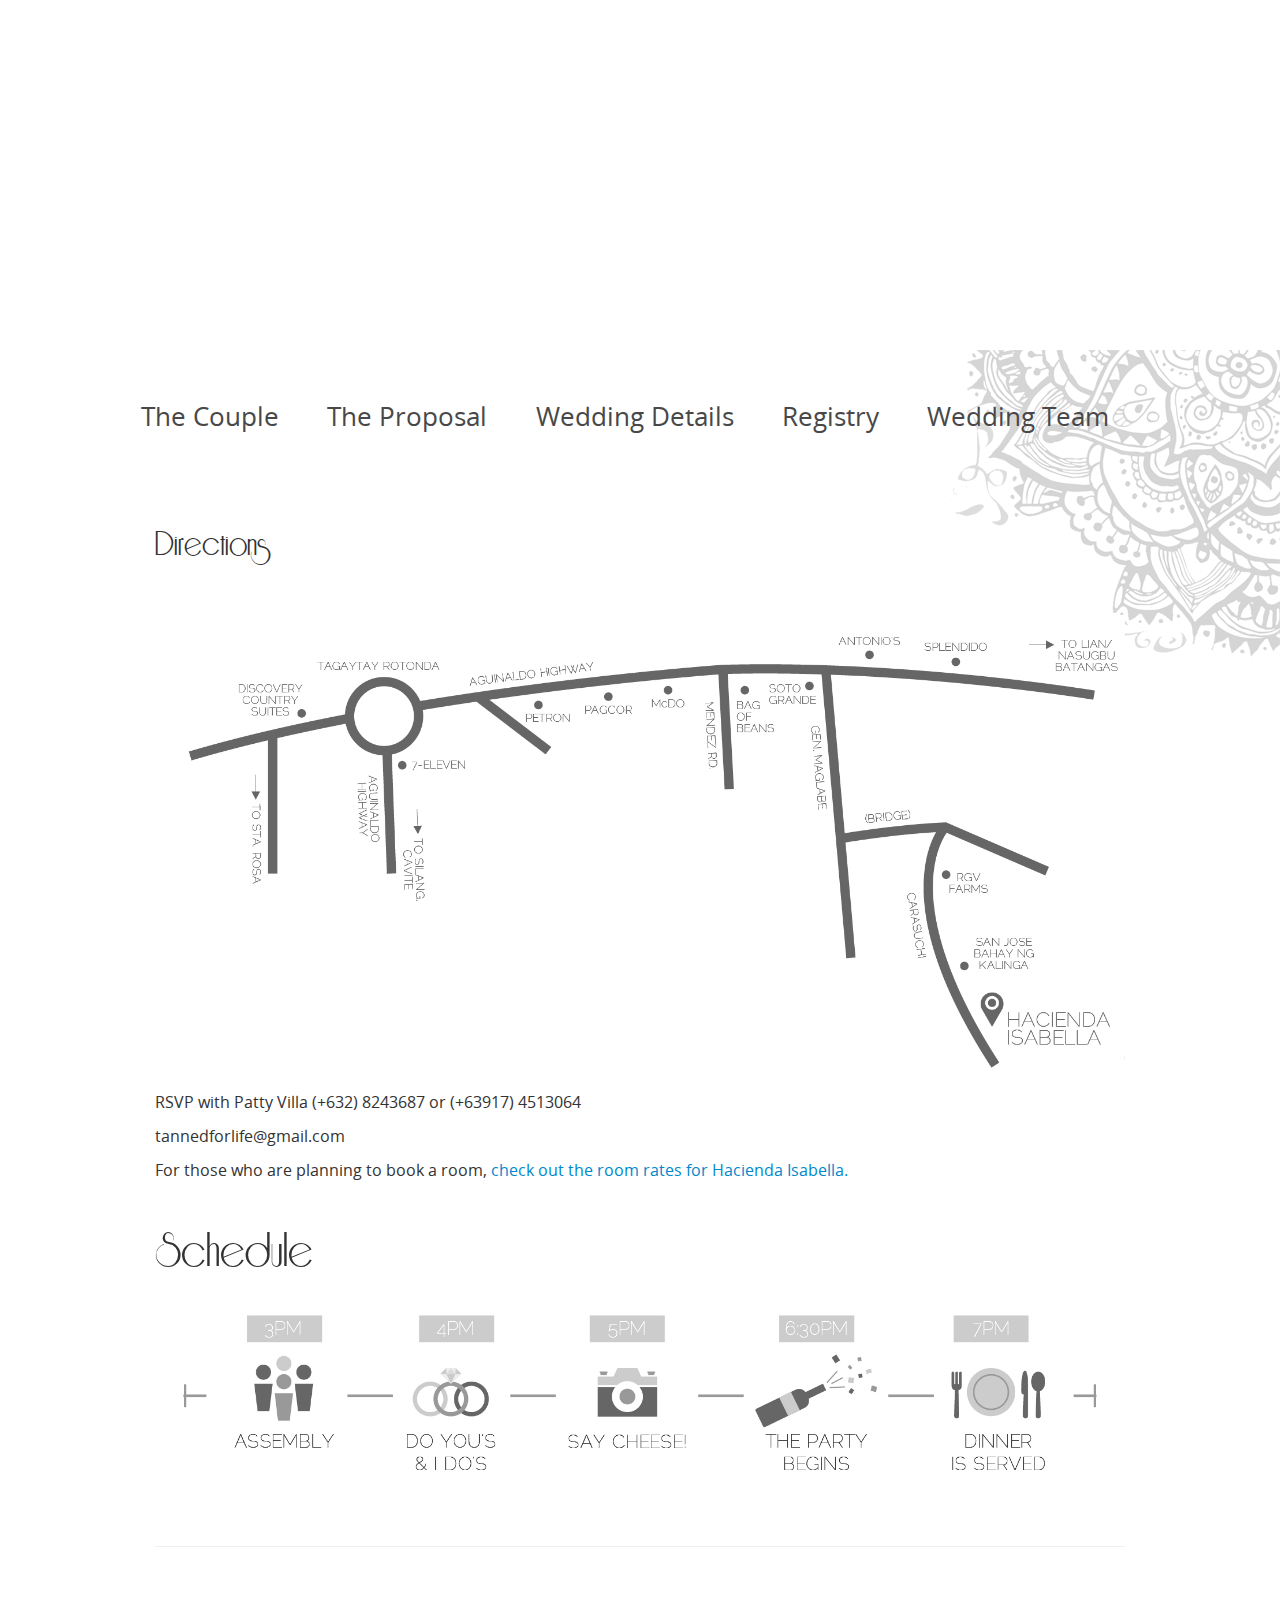
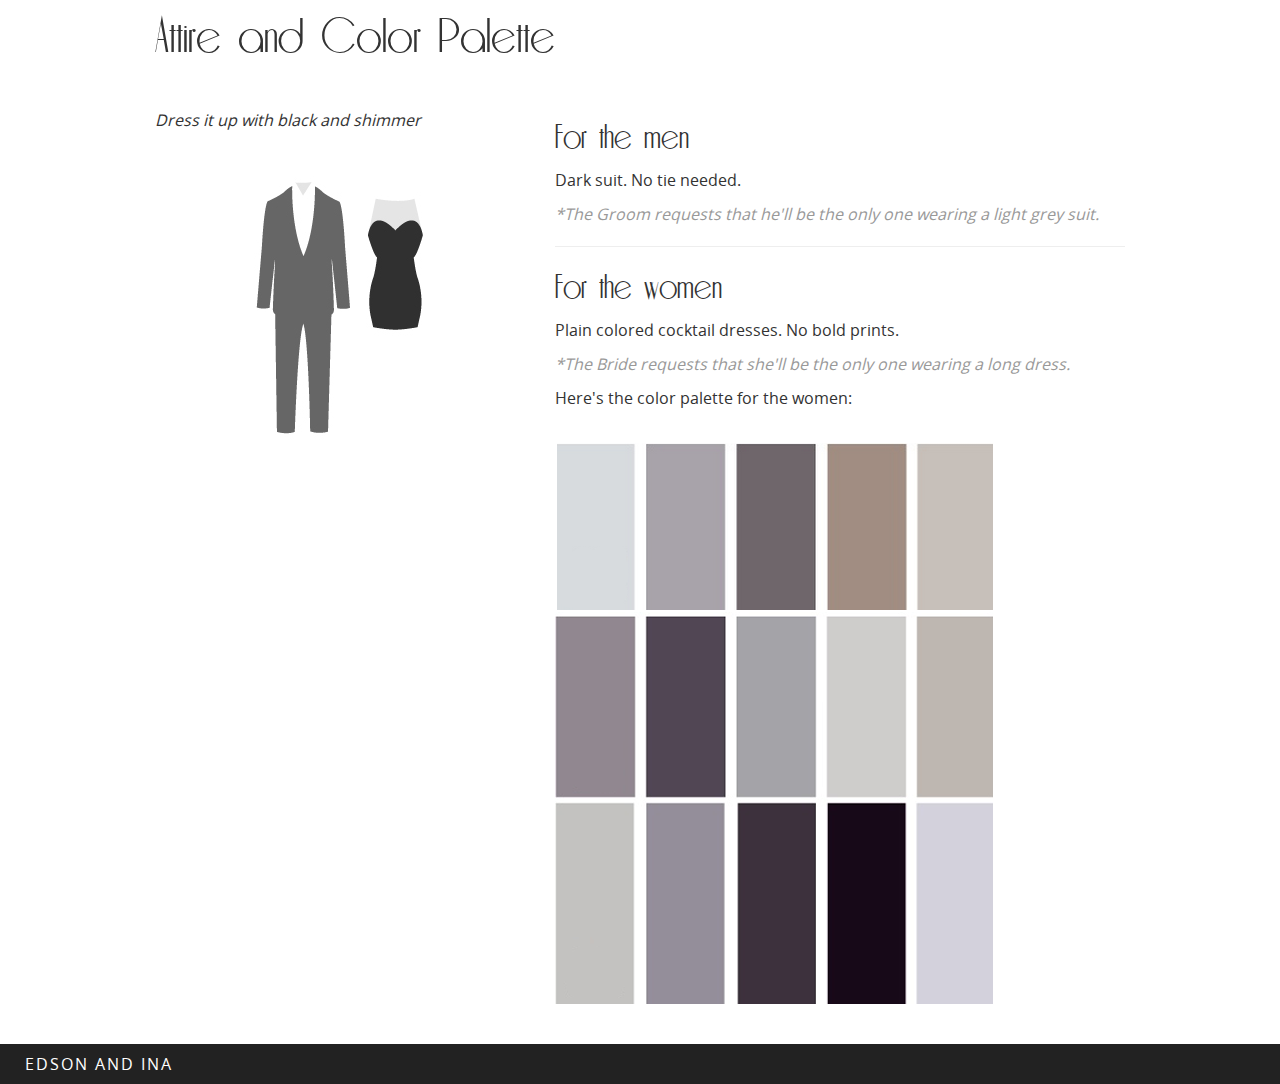
<file: details.html>
<!DOCTYPE html PUBLIC "-//W3C//DTD XHTML 1.0 Strict//EN"
	"http://www.w3.org/TR/xhtml1/DTD/xhtml1-strict.dtd">

<html xmlns="http://www.w3.org/1999/xhtml" xml:lang="en" lang="en">
<head>
	<meta http-equiv="Content-Type" content="text/html; charset=utf-8"/>
    <meta name="viewport" content="width=device-width, initial-scale=1.0" /> 
	   <title>Edson and Ina</title> 
     <script type="text/javascript" src="./js/modernizr.min.js"></script>
     <link rel="stylesheet" href="./css/bootstrap.min.css" type="text/css" charset="utf-8"> 
     <link rel="stylesheet" href="./css/bootstrap-responsive.min.css" type="text/css" charset="utf-8"> 
    <link rel="stylesheet" href="./css/styles.min.css" type="text/css" charset="utf-8">      
</head>
<body>
    <div id="wrap">    
        <div class="top maps">            
            <div class="map"></div>            
        </div>
        <div class="block flower">
            <div class="container">
                <div class="row">
                    <div class="menu">
                      <a href="index.html">The Couple</a>
                      <a href="proposal.html">The Proposal</a>
                      <a href="details.html">Wedding Details</a>
                      <a href="registry.html">Registry</a>
                      <a href="team.html">Wedding Team</a>
                    </div>
                </div>               
                <div class="row">
                  <div class="offset1 span10">
                       <h3>Directions</h3>
                       <br />
                       <img src="./assets/details/directions.png" alt="" class="middle-image" />
                       <br />
                       <p>RSVP with Patty Villa (+632) 8243687 or (+63917) 4513064</p>
                       <p>tannedforlife@gmail.com</p>
                       <p>For those who are planning to book a room, 
                        <a href="./assets/updated_rooms.docx" download>check out the room rates for Hacienda Isabella.</a></p>
                  </div>                  
                </div>
                <div class="row">
                  <div class="offset1 span10">
                    <h2 class="bottom-space">
                      Schedule
                    </h2>
                    <img src="./assets/details/schedule.png" alt="" class="middle-image" />
                  </div>
                </div>
                <div class="row">
                  <div class="offset1 span10">
                    <hr />                    
                  </div>
                </div>
                <div class="row">
                  <div class="offset1 span10">
                    <h2>
                      Attire and Color Palette
                    </h2>     
                  </div>
                </div>
                <div class="row">
                  <div class="offset1 span4">        
                    <p><em>Dress it up with black and shimmer</em></p>            
                    <img src="./assets/details/attire.png" alt="" class="middle-image"/>

                  </div>                 
                  <div class="span6"> 
                    <h3>For the men</h3>                  
                    <p>Dark suit. No tie needed.</p>
                    <p class="muted"><i>
                      *The Groom requests that he'll be the only one wearing a light grey suit.
                    </i></p>
                    <hr />
                    <h3>For the women</h3>
                   <p>Plain colored cocktail dresses. No bold prints.</p>
                    <p class="muted"><i>
                      *The Bride requests that she'll be the only one wearing a long dress.
                    </i></p>   
                    <p>Here's the color palette for the women:</p><br />
                    <img src="./assets/details/palette.png" alt="" />
                  </div>
                 
                </div>
            </div>            
        </div>
        <div id="push"></div>
    </div>
    <footer>
        <div class="container">
            <div class="row"> 
              <a href="index.html" class="brand">Edson and Ina</a>            
            </div>
        </div>
    </footer> 
    <script type="text/javascript" src="http://maps.google.com/maps/api/js?sensor=true"></script>
    <script src="./js/jquery-1.9.1.min.js"></script>  
    <script src="./js/jquery.gmap.min.js"></script> 
    <script type="text/javascript">        
        $(document).ready(function(){
            $(".map").gMap({ controls: false,
                scrollwheel: false,
                draggable: true,                
                latitude: 14.115434,
                longitude: 120.962133,
                zoom: 15, });
        });

    </script>
</body>
</html>
</file>
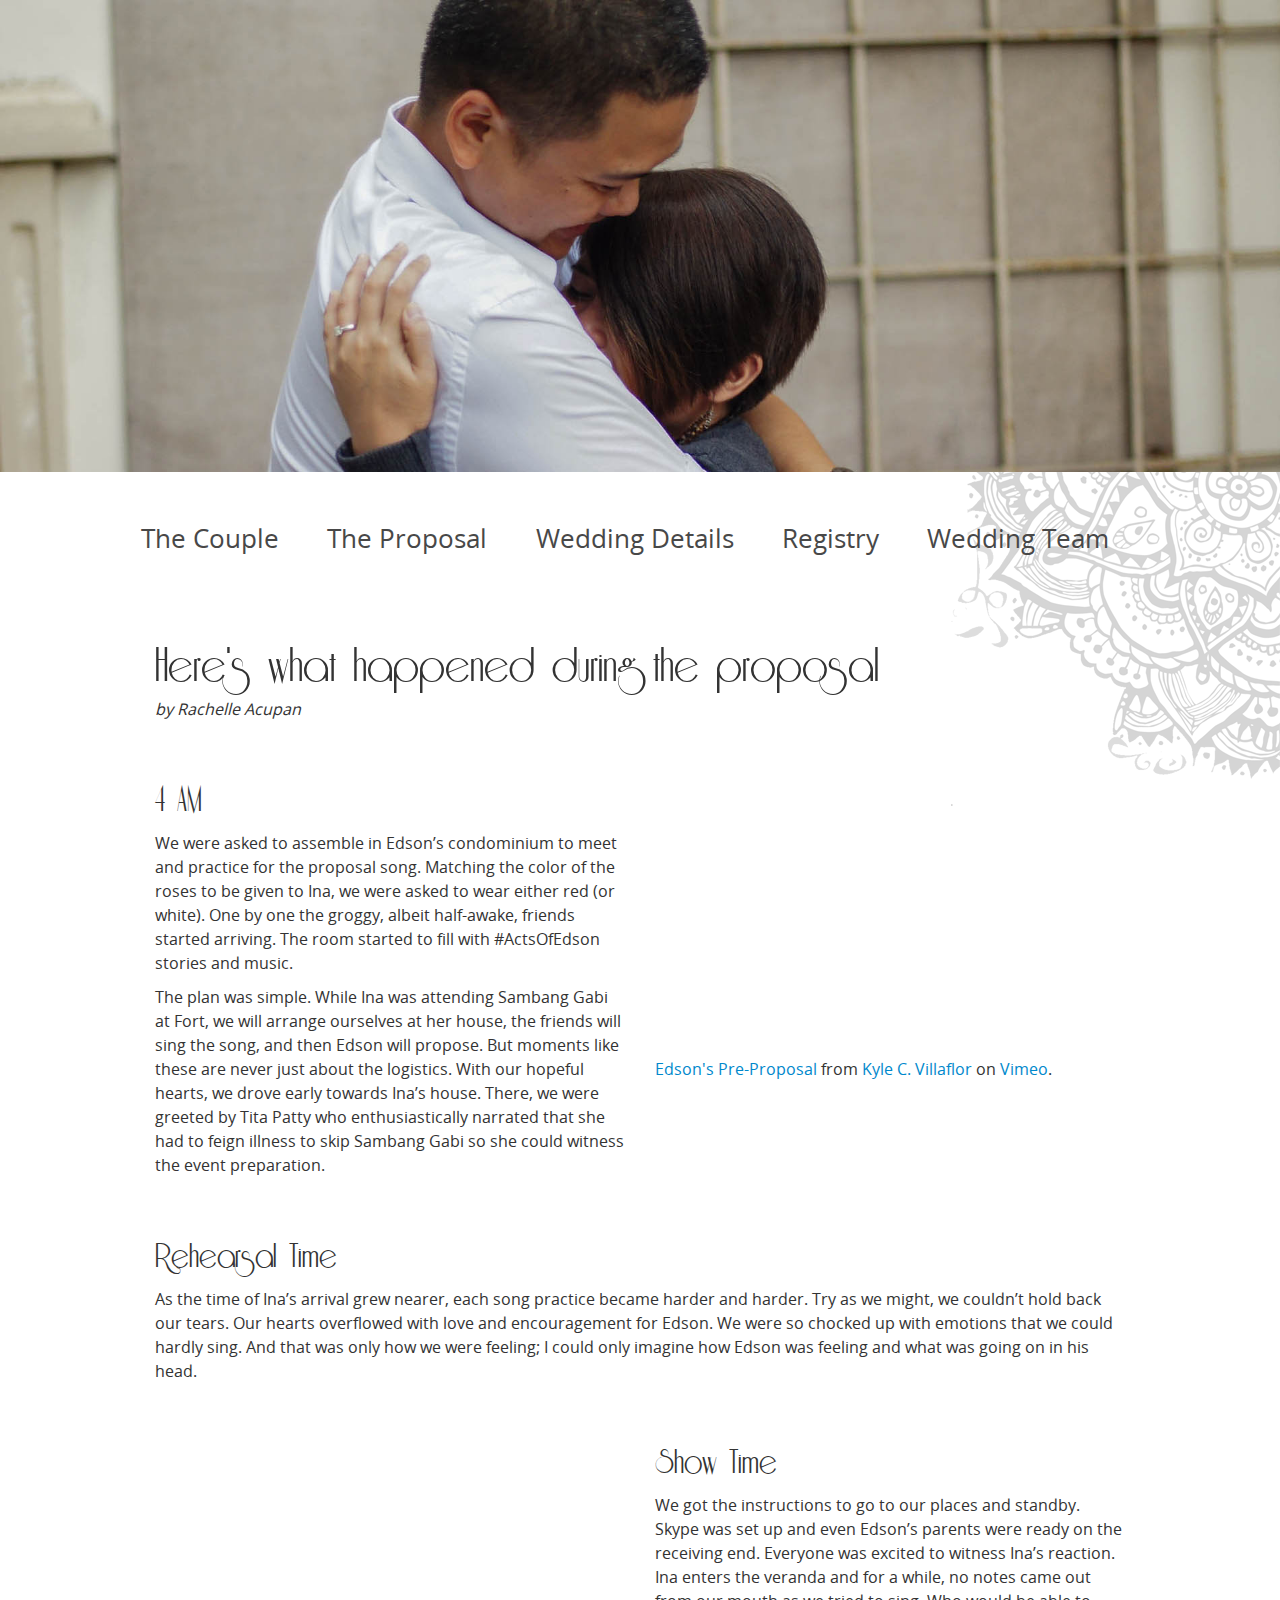
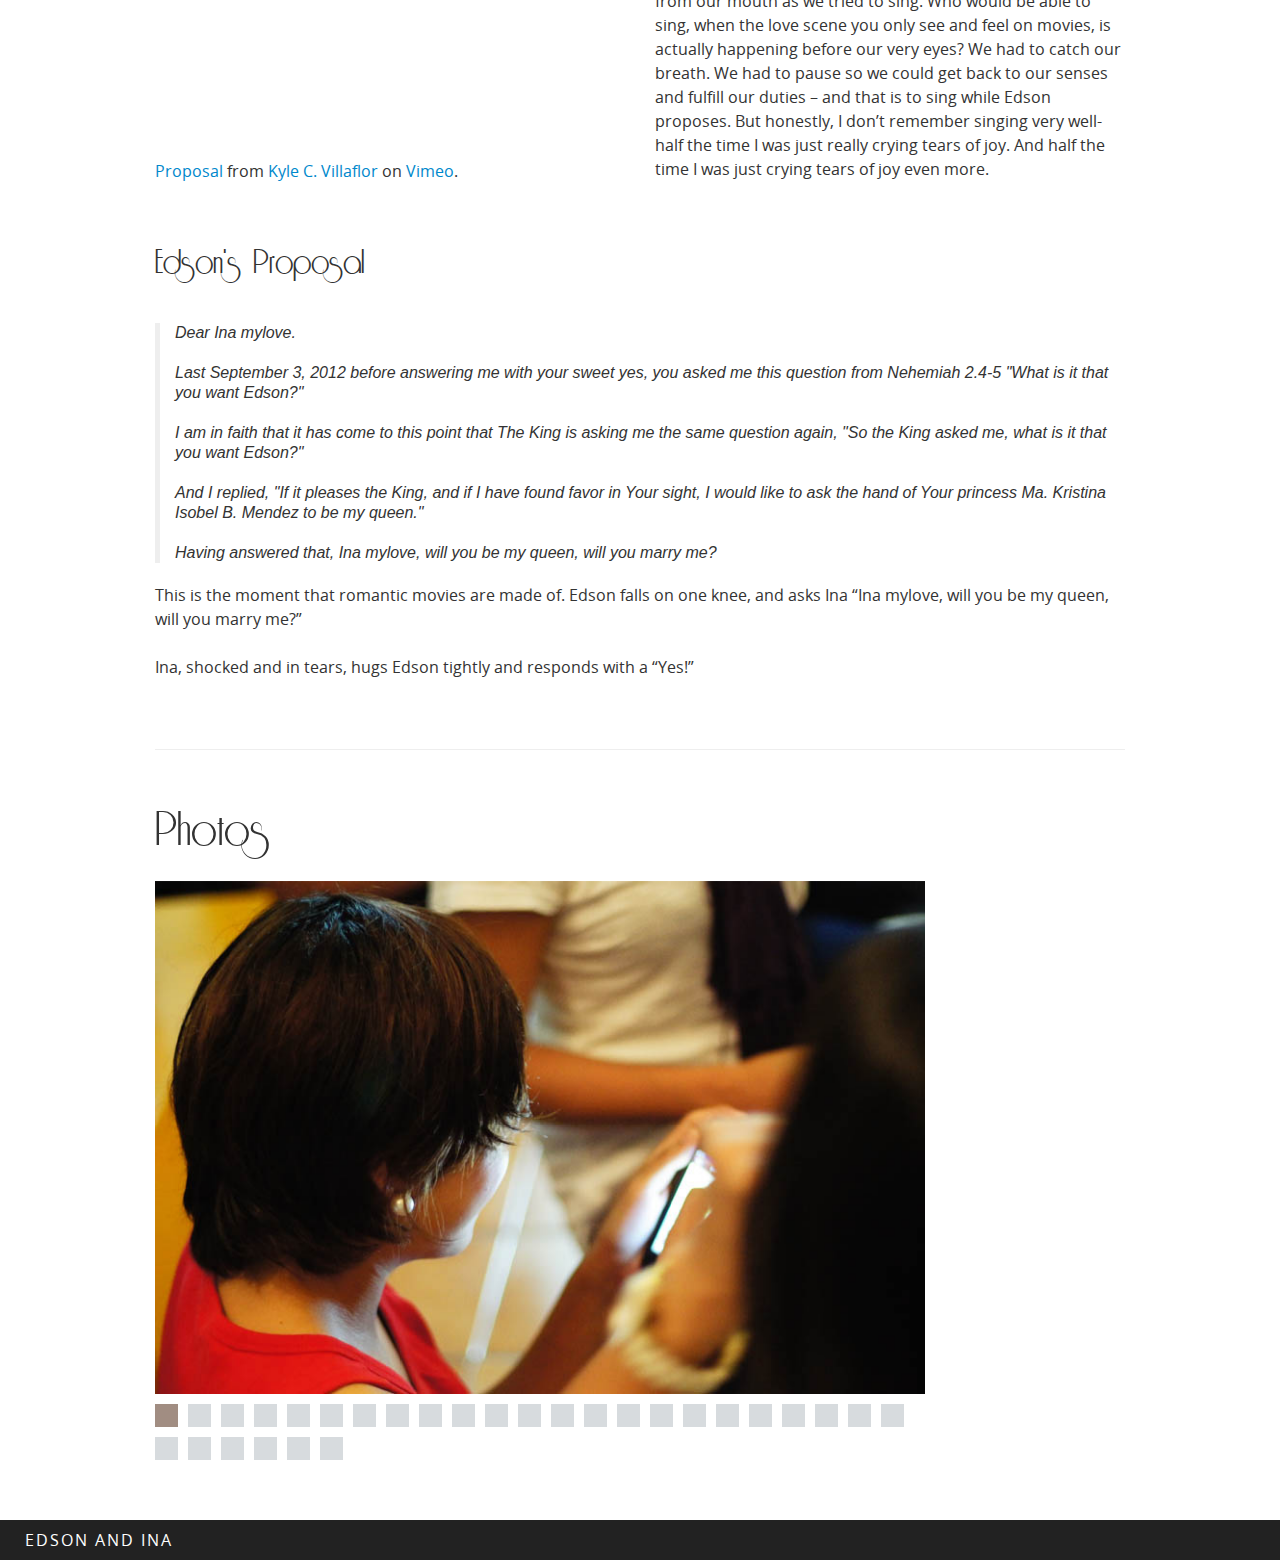
<file: proposal.html>
﻿<!DOCTYPE html PUBLIC "-//W3C//DTD XHTML 1.0 Strict//EN"
	"http://www.w3.org/TR/xhtml1/DTD/xhtml1-strict.dtd">

<html xmlns="http://www.w3.org/1999/xhtml" xml:lang="en" lang="en">
<head>
	<meta http-equiv="Content-Type" content="text/html; charset=utf-8"/>
    <meta name="viewport" content="width=device-width, initial-scale=1.0" /> 
	<title>Edson and Ina</title> 
     <link rel="stylesheet" href="./css/bootstrap.min.css" type="text/css" charset="utf-8"> 
     <link rel="stylesheet" href="./css/bootstrap-responsive.min.css" type="text/css" charset="utf-8"> 
    <link rel="stylesheet" href="./css/styles.min.css" type="text/css" charset="utf-8">      

</head>
<body>
    <div id="wrap">    
        <div class="top">
            <img src="./assets/proposalcover.jpg" alt="" />            
        </div>
        <div class="block flower">
            <div class="container">
                <div class="row">
                    <div class="menu">
                      <a href="index.html">The Couple</a>
                      <a href="proposal.html">The Proposal</a>
                      <a href="details.html">Wedding Details</a>
                      <a href="registry.html">Registry</a>
                      <a href="team.html">Wedding Team</a>
                    </div>
                </div>
                <div class="row">
                  <div class="offset1 span10">
                    <h2>Here's what happened during the proposal</h2>
                    <p><i>by Rachelle Acupan</i></p>
                  </div>
                </div>
                <div class="row">
                  <div class="offset1 span5">              
                    <h3>4 AM</h3>    
                    <p>
                      We were asked to assemble in Edson’s condominium to meet and practice for the proposal song. Matching the color of the roses to be given to Ina, we were asked to wear either red (or white). One by one the groggy, albeit half-awake, friends started arriving. The room started to fill with #ActsOfEdson stories and music.
                    </p>
                    <p>The plan was simple. While Ina was attending Sambang Gabi at Fort, we will arrange ourselves at her house, the friends will sing the song, and then Edson will propose. But moments like these are never just about the logistics. With our hopeful hearts, we drove early towards Ina’s house. There, we were greeted by Tita Patty who enthusiastically narrated that she had to feign illness to skip Sambang Gabi so she could witness the event preparation.</p>
                  </div>
                  <div class="span5">
                   <iframe src="http://player.vimeo.com/video/55701828" width="500" height="281" frameborder="0" webkitAllowFullScreen mozallowfullscreen allowFullScreen></iframe> <br /><p><a href="http://vimeo.com/55701828">Edson's Pre-Proposal</a> from <a href="http://vimeo.com/user15300481">Kyle C. Villaflor</a> on <a href="http://vimeo.com">Vimeo</a>.</p>
                  </div>
                </div>
                <div class="row">
                  <div class="offset1 span10">
                    <h3>Rehearsal Time</h3>
                    <p>
                      As the time of Ina’s arrival grew nearer, each song practice became harder and harder. Try as we might, we couldn’t hold back our tears. Our hearts overflowed with love and encouragement for Edson. We were so chocked up with emotions that we could hardly sing. And that was only how we were feeling; I could only imagine how Edson was feeling and what was going on in his head.
                    </p>
                  </div>
                </div>
                <div class="row">
                  <div class="offset1 span5">
                   <br><br>
                    <iframe src="http://player.vimeo.com/video/73077748" width="475" height="281" frameborder="0" webkitallowfullscreen mozallowfullscreen allowfullscreen></iframe> <p><a href="http://vimeo.com/73077748">Proposal</a> from <a href="http://vimeo.com/user15300481">Kyle C. Villaflor</a> on <a href="https://vimeo.com">Vimeo</a>.</p>
                  </div>
                  <div class="span5">                  
                    <h3>
                      Show Time
                    </h3>
                    <p>
                      We got the instructions to go to our places and standby. Skype was set up and even Edson’s parents were ready on the receiving end. Everyone was excited to witness Ina’s reaction. Ina enters the veranda and for a while, no notes came out from our mouth as we tried to sing. Who would be able to sing, when the love scene you only see and feel on movies, is actually happening before our very eyes?  We had to catch our breath.  We had to pause so we could get back to our senses and fulfill our duties – and that is to sing while Edson proposes.  But honestly, I don’t remember singing very well- half the time I was just really crying tears of joy. And half the time I was just crying tears of joy even more.
                    </p>                   
                  </div>
                </div>
                <div class="row">
                  <div class="offset1 span10">
                    <h3>
                      Edson's Proposal
                    </h3>
                    <br />                    
                    <p>
                      <blockquote>
                        <i>
                      Dear Ina mylove. <br /><br />

                      Last September 3, 2012 before answering me with your sweet yes, you asked me this question from Nehemiah 2.4-5 "What is it that you want Edson?" <br /><br />

                      I am in faith that it has come to this point that The King is asking me the same question again,
                      "So the King asked me, what is it that you want Edson?" <br /><br />

                      And I replied, "If it pleases the King, and if I have found favor in Your sight, I would like to ask the hand of Your princess Ma. Kristina Isobel B. Mendez to be my queen." <br /><br />

                      Having answered that, Ina mylove, will you be my queen, will you marry me?
                      </i>
                      </blockquote>
                    </p>
                    <p>
                      This is the moment that romantic movies are made of. Edson falls on one knee, and asks Ina “Ina mylove, will you be my queen, will you marry me?” <br /><br />

                      Ina, shocked and in tears, hugs Edson tightly and responds with a “Yes!”
                    </p>
                  </div>
                </div>
                <div class="row">
                  <div class="offset1 span10">
                    <hr />                    
                  </div>
                </div>
                 <div class="row">
                  <div class="offset1 span8">
                    <h2 class="bottom-space">
                      Photos
                    </h2>
                    <div id="slides" class="carousel">                          
                      <img src="./assets/proposal/prop1.jpg" alt="" />
                      <img src="./assets/proposal/prop2.jpg" alt="" />
                      <img src="./assets/proposal/prop3.jpg" alt="" />
                      <img src="./assets/proposal/prop4.jpg" alt="" />
                      <img src="./assets/proposal/prop5.jpg" alt="" />
                      <img src="./assets/proposal/prop11.jpg" alt="" />
                      <img src="./assets/proposal/prop12.jpg" alt="" />
                      <img src="./assets/proposal/prop13.jpg" alt="" />
                      <img src="./assets/proposal/prop14.jpg" alt="" />
                      <img src="./assets/proposal/prop15.jpg" alt="" />
                      <img src="./assets/proposal/prop16.jpg" alt="" />
                      <img src="./assets/proposal/prop19.jpg" alt="" />
                      <img src="./assets/proposal/prop20.jpg" alt="" />
                      <img src="./assets/proposal/prop21.jpg" alt="" />
                      <img src="./assets/proposal/prop22.jpg" alt="" />
                      <img src="./assets/proposal/prop23.jpg" alt="" />
                      <img src="./assets/proposal/prop24.jpg" alt="" />
                      <img src="./assets/proposal/prop17.jpg" alt="" />
                      <img src="./assets/proposal/prop18.jpg" alt="" />
                      <img src="./assets/proposal/prop25.jpg" alt="" />
                      <img src="./assets/proposal/prop26.jpg" alt="" />
                      <img src="./assets/proposal/prop27.jpg" alt="" />
                      <img src="./assets/proposal/prop28.jpg" alt="" />
                      <img src="./assets/proposal/prop29.jpg" alt="" />                      
                      <img src="./assets/proposal/prop6.jpg" alt="" />
                      <img src="./assets/proposal/prop7.jpg" alt="" />
                      <img src="./assets/proposal/prop8.jpg" alt="" />
                      <img src="./assets/proposal/prop9.jpg" alt="" />
                      <img src="./assets/proposal/prop10.jpg" alt="" />                    
                    </div>
                  </div>
                </div>
            </div>            
        </div>
        <div id="push"></div>
    </div>
    <footer>
        <div class="container">
            <div class="row"> 
              <a href="index.html" class="brand">Edson and Ina</a>            
            </div>
        </div>
    </footer> 
    <script src="./js/jquery-1.9.1.min.js"></script>
    <script src="./js/jquery.slides.min.js"></script>    
    <script>        
        $(function (){
              $('#slides').slidesjs({
                width: 800,
                height: 533,
                navigation: {
                  active: false
                },
                pagination: {
                  active: true,                    
                  effect: "fade"                    
                },
                effect: {
                  fade: {
                    speed: 600,                      
                    crossfade: true                     
                  }
                }                               
              });
        });    
    </script>
</body>
</html>
</file>
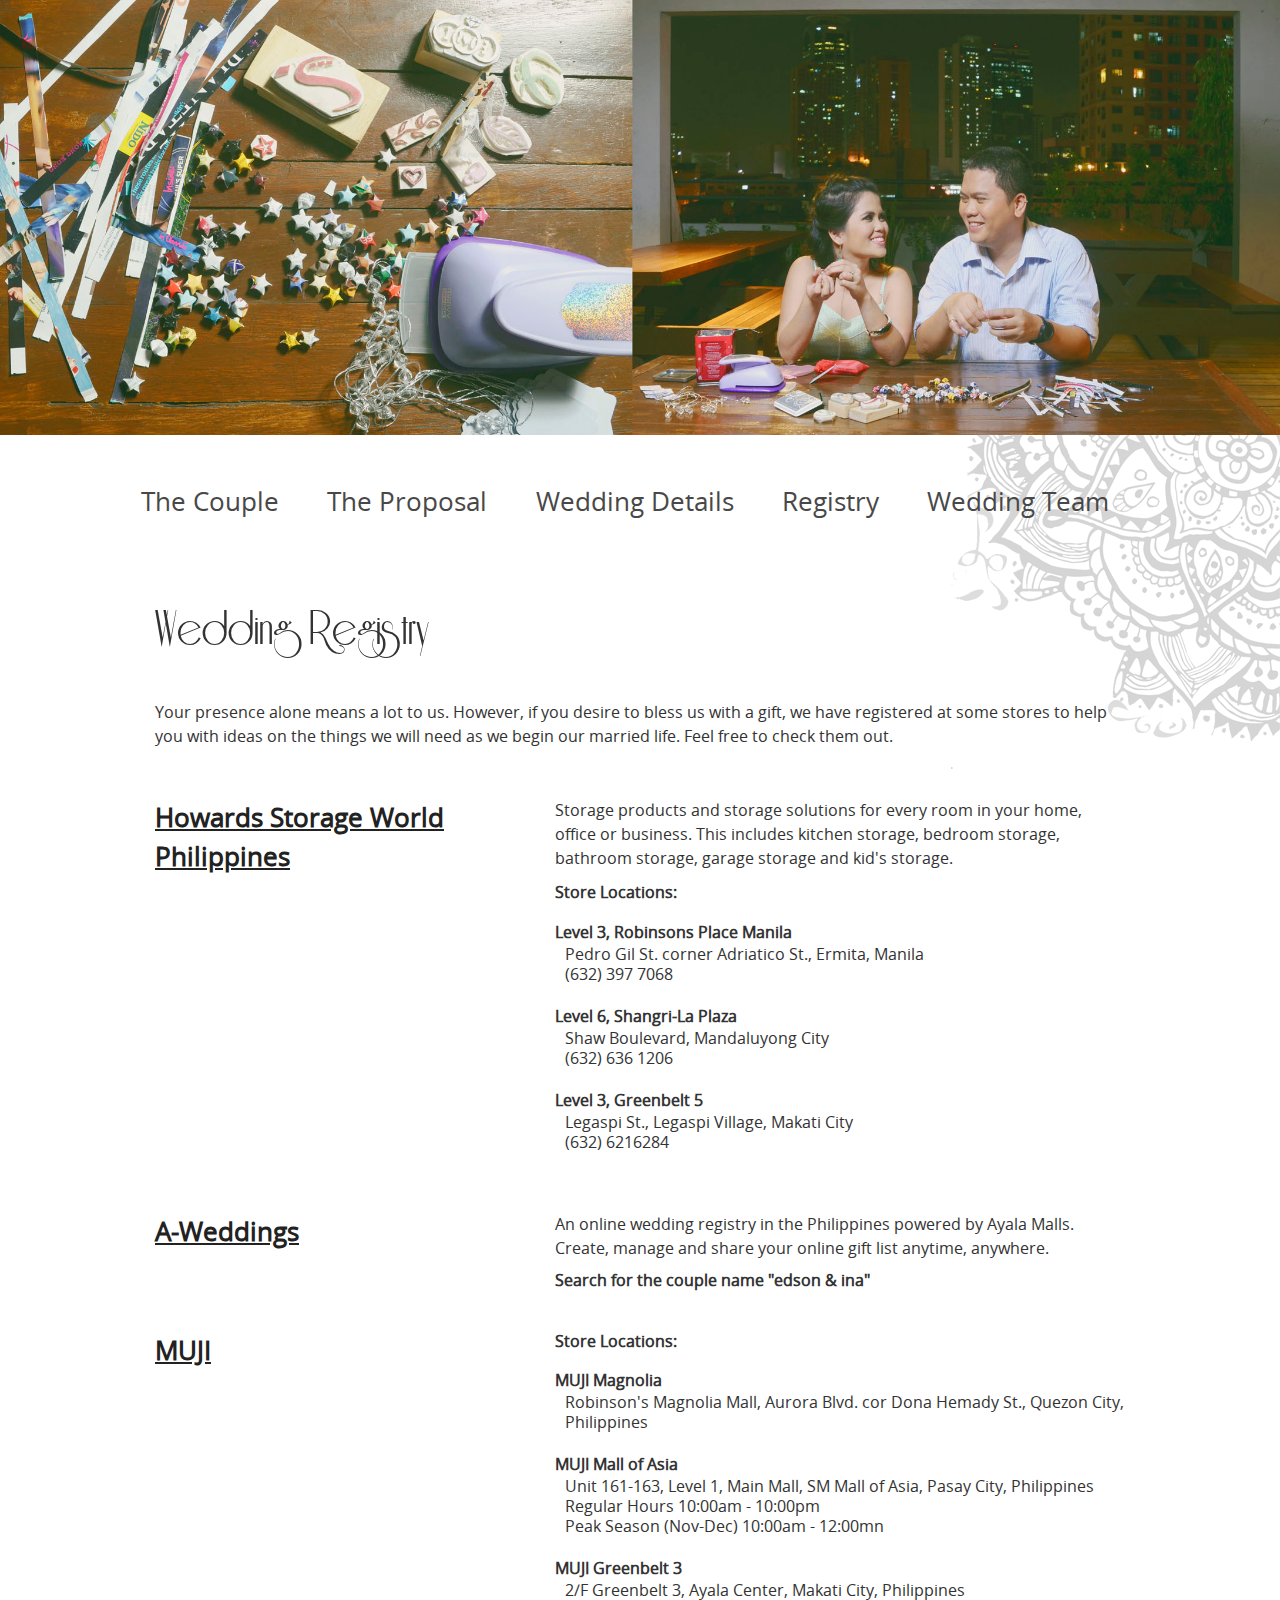
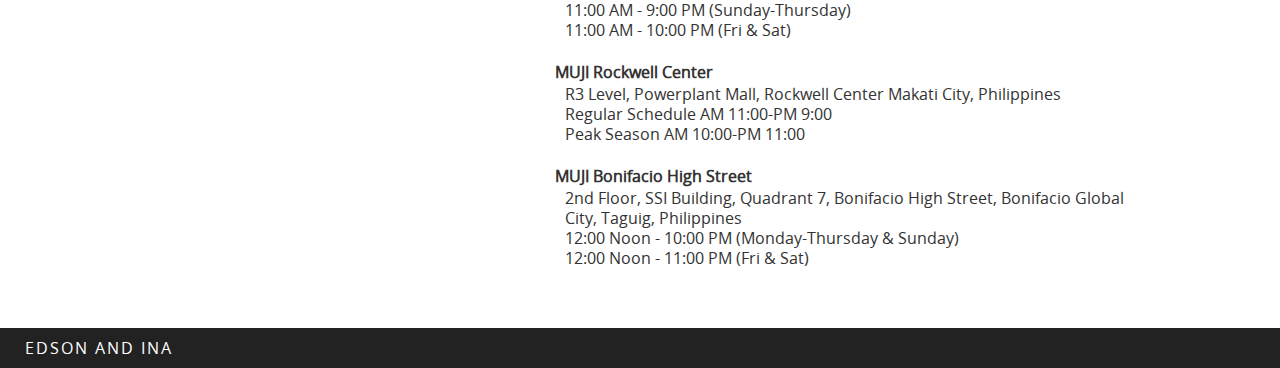
<file: registry.html>
﻿<!DOCTYPE html PUBLIC "-//W3C//DTD XHTML 1.0 Strict//EN"
	"http://www.w3.org/TR/xhtml1/DTD/xhtml1-strict.dtd">

<html xmlns="http://www.w3.org/1999/xhtml" xml:lang="en" lang="en">
<head>
	<meta http-equiv="Content-Type" content="text/html; charset=utf-8"/>
    <meta name="viewport" content="width=device-width, initial-scale=1.0" /> 
	<title>Edson and Ina</title> 
     <link rel="stylesheet" href="./css/bootstrap.min.css" type="text/css" charset="utf-8"> 
     <link rel="stylesheet" href="./css/bootstrap-responsive.min.css" type="text/css" charset="utf-8"> 
    <link rel="stylesheet" href="./css/styles.min.css" type="text/css" charset="utf-8">           
</head>
<body>
    <div id="wrap">    
        <div class="top">
            <img src="./assets/sitecover4.jpg" alt="" />            
        </div>
        <div class="block flower">
            <div class="container">
                <div class="row">
                    <div class="menu">
                      <a href="index.html">The Couple</a>
                      <a href="proposal.html">The Proposal</a>
                      <a href="details.html">Wedding Details</a>
                      <a href="registry.html">Registry</a>
                      <a href="team.html">Wedding Team</a>
                    </div>
                </div> 
                <div class="row">
                  <div class="offset1 span10">
                    <h2>Wedding Registry</h2>                    
                  </div>
                </div>
                <div class="row">
                  <div class="offset1 span10">
                    <p>Your presence alone means a lot to us. However, if you desire to bless us with a gift, we have registered at some stores to help you with ideas on the things we will need as we begin our married life. Feel free to check them out.</p>
                  </div>
                </div>
                <div class="row">
                  <div class="offset1 span4 store">
                    <h4>
                      <a href="http://www.hsw.com.ph">Howards Storage World Philippines</a>
                    </h4>                    
                  </div>
                  <div class="span6">
                    <p>Storage products and storage solutions for every room in your home, office or business. This includes kitchen storage, bedroom storage, bathroom storage, garage storage and kid's storage.</p>
                    <p><strong>Store Locations:</strong></p>
                    <dl>
                      <dt>Level 3, Robinsons Place Manila</dt>
                      <dd>
                        <address>
                          Pedro Gil St. corner Adriatico St., Ermita, Manila <br />
                          (632) 397 7068
                        </address>
                      </dd>
                      <dt>
                        Level 6, Shangri-La Plaza
                      </dt>
                      <dd>
                        <address>
                          Shaw Boulevard, Mandaluyong City <br />
                          (632) 636 1206
                        </address>
                      </dd>
                      <dt>
                        Level 3, Greenbelt 5
                      </dt>
                      <dd>
                        <address>
                          Legaspi St., Legaspi Village, Makati City <br />
                          (632) 6216284
                        </address>
                      </dd>
                    </dl>
                  </div>

                </div>
                <div class="row">
                  <div class="offset1 span4 store">
                    <h4><a href="http://www.a-weddings.com">
                      A-Weddings
                    </a></h4>
                  </div>
                  <div class="span6">
                    <p>
                      An online wedding registry in the Philippines powered by Ayala Malls. Create, manage and share your online gift list anytime, anywhere.
                    </p>
                    <strong>Search for the couple name "edson & ina"</strong>
                  </div>
                </div>
                <div class="row">
                  <div class="offset1 span4 store">
                    <h4><a href="http://www.muji.com/ph">MUJI</a></h4>
                  </div>
                  <div class="span6">
                    <strong>Store Locations:</strong>
                    <dl>
                      <dt>MUJI Magnolia</dt>
                      <dd>
                        <address>
                          Robinson's Magnolia Mall, Aurora Blvd. cor Dona Hemady St., Quezon City, Philippines    
                        </address>
                      </dd>
                      <dt>MUJI Mall of Asia</dt>
                      <dd>
                        <address>
                          Unit 161-163, Level 1, Main Mall, SM Mall of Asia, Pasay City, Philippines <br />
                          Regular Hours 10:00am - 10:00pm <br />
                          Peak Season (Nov-Dec) 10:00am - 12:00mn  
                        </address>
                      </dd>
                      <dt>MUJI Greenbelt 3</dt>
                      <dd>
                        <address>
                          2/F Greenbelt 3, Ayala Center, Makati City, Philippines <br />
                          11:00 AM - 9:00 PM (Sunday-Thursday) <br />
                          11:00 AM - 10:00 PM (Fri & Sat)  
                        </address>
                      </dd>
                      <dt>MUJI Rockwell Center</dt>
                      <dd>
                        <address>
                          R3 Level, Powerplant Mall, Rockwell Center Makati City, Philippines <br />
                          Regular Schedule AM 11:00-PM 9:00 <br />
                          Peak Season AM 10:00-PM 11:00  
                        </address>
                      </dd>
                      <dt>MUJI Bonifacio High Street</dt>
                      <dd>
                        <address>
                          2nd Floor, SSI Building, Quadrant 7, Bonifacio High Street, Bonifacio Global City, Taguig, Philippines  <br />
                          12:00 Noon - 10:00 PM (Monday-Thursday & Sunday) <br />
                          12:00 Noon - 11:00 PM (Fri & Sat)  
                        </address>
                      </dd>
                    </dl>
                  </div>
                </div>
            </div>            
        </div>
        <div id="push"></div>
    </div>
    <footer>
        <div class="container">
            <div class="row"> 
              <a href="index.html" class="brand">Edson and Ina</a>            
            </div>
        </div>
    </footer>  
</body>
</html>
</file>
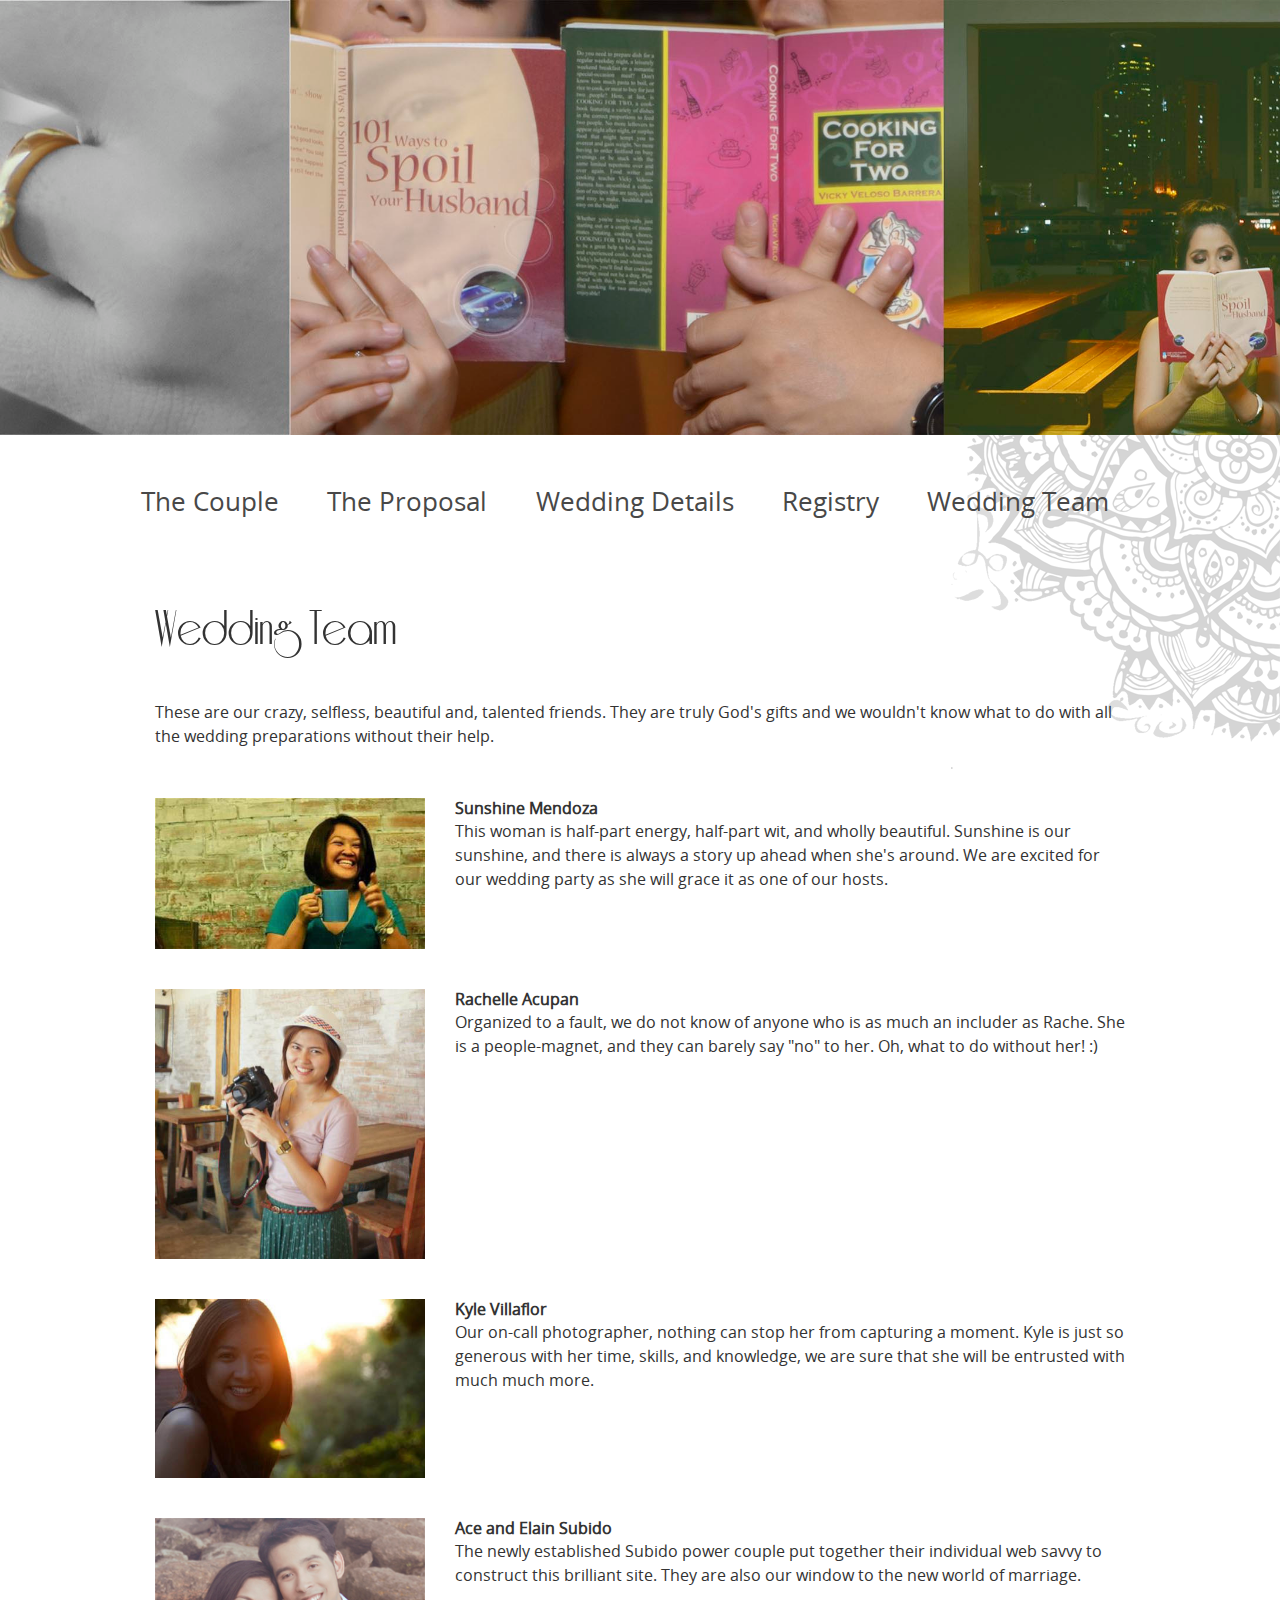
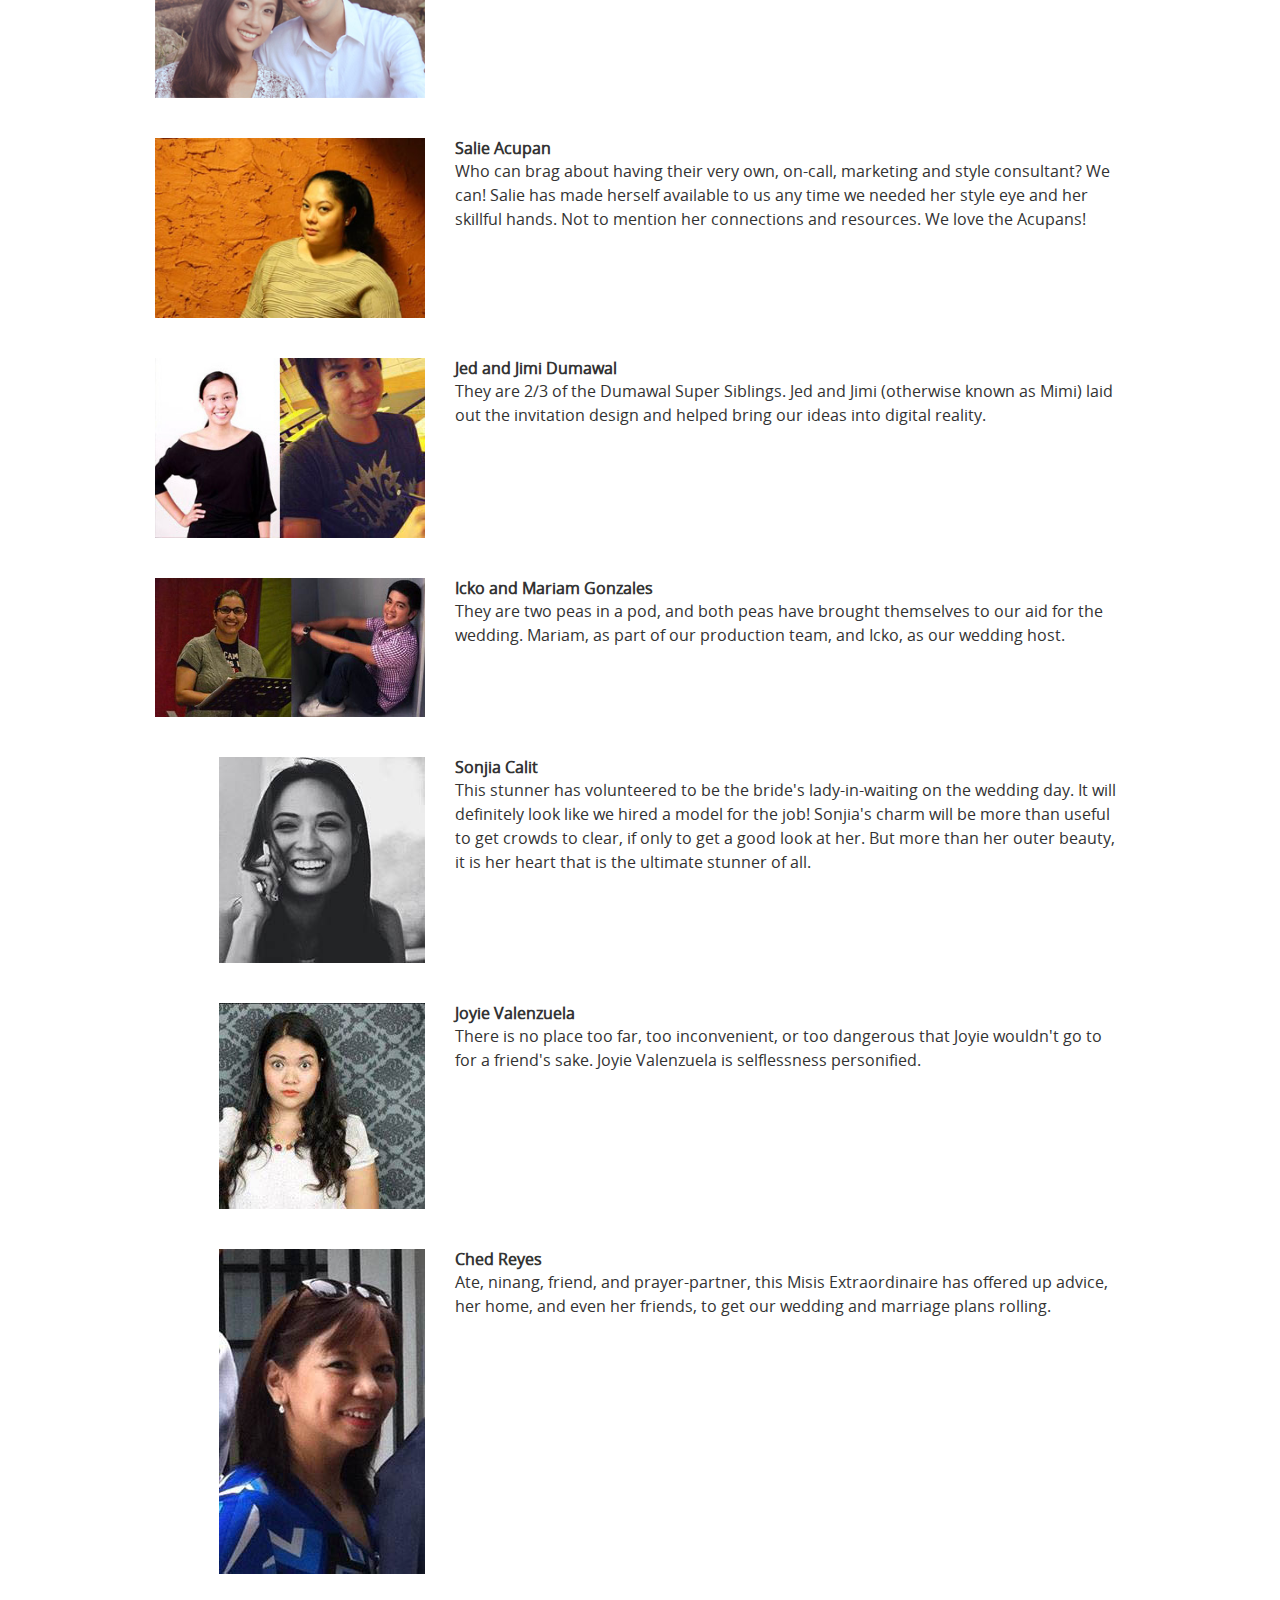
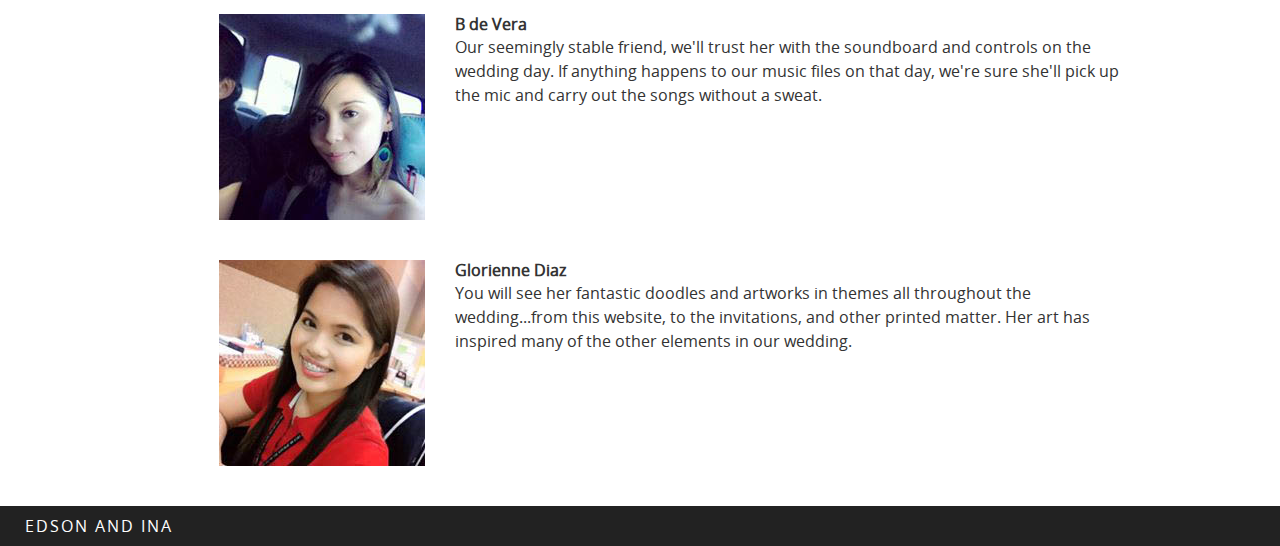
<file: team.html>
<!DOCTYPE html PUBLIC "-//W3C//DTD XHTML 1.0 Strict//EN"
	"http://www.w3.org/TR/xhtml1/DTD/xhtml1-strict.dtd">

<html xmlns="http://www.w3.org/1999/xhtml" xml:lang="en" lang="en">
<head>
	<meta http-equiv="Content-Type" content="text/html; charset=utf-8"/>
    <meta name="viewport" content="width=device-width, initial-scale=1.0" /> 
	   <title>Edson and Ina</title> 
     <link rel="stylesheet" href="./css/bootstrap.min.css" type="text/css" charset="utf-8"> 
     <link rel="stylesheet" href="./css/bootstrap-responsive.min.css" type="text/css" charset="utf-8"> 
    <link rel="stylesheet" href="./css/styles.min.css" type="text/css" charset="utf-8">      
     
</head>
<body>
    <div id="wrap">    
        <div class="top">
            <img src="./assets/sitecover3.jpg" alt="" />            
        </div>
        <div class="block flower">
            <div class="container">
                <div class="row">                   
                    <div class="menu">
                      <a href="index.html">The Couple</a>
                      <a href="proposal.html">The Proposal</a>
                      <a href="details.html">Wedding Details</a>
                      <a href="registry.html">Registry</a>
                      <a href="team.html">Wedding Team</a>
                    </div>                    
                </div>     
                <div class="row">
                  <div class="offset1 span10">
                    <h2>Wedding Team</h2>                    
                  </div>
                </div>
                <div class="row">
                  <div class="offset1 span10">
                    <p> These are our crazy, selfless, beautiful and, talented friends. They are truly God's gifts and we wouldn't know what to do with all the wedding preparations without  their help.</p>
                  </div>
                </div>      
                
                <div class="row">
                  <div class="offset1 span3 profile"><img src="./assets/team/sunshine.jpg" alt="" /></div>
                  <div class="span7">
                    <strong>Sunshine Mendoza</strong>
                    <p>This woman is half-part energy, half-part wit, and wholly beautiful. Sunshine is our sunshine, and there is always a story up ahead when she's around. We are excited for our wedding party as she will grace it as one of our hosts.</p>
                  </div>
                </div>
                <div class="row">
                  <div class="offset1 span3 profile"><img src="./assets/team/rachelle.jpg" alt="" /></div>
                  <div class="span7">
                    <strong>Rachelle Acupan</strong>
                    <p>Organized to a fault, we do not know of anyone who is as much an includer as Rache. She is a people-magnet, and they can barely say "no" to her. Oh, what to do without her! :)</p>
                  </div>
                </div>
                <div class="row">
                  <div class="offset1 span3 profile"><img src="./assets/team/kyle.jpg" alt="" /></div>
                  <div class="span7">
                    <strong>Kyle Villaflor</strong>
                    <p> Our on-call photographer, nothing can stop her from capturing a moment. Kyle is just so generous with her time, skills, and knowledge, we are sure that she will be entrusted with much much more.</p>
                  </div>
                </div>
                <div class="row">
                  <div class="offset1 span3 profile"><img src="./assets/team/aceandelain.jpg" alt="" /></div>
                  <div class="span7">
                    <strong>Ace and Elain Subido</strong>
                    <p>The newly established Subido power couple put together their individual web savvy to construct this brilliant site. They are also our window to the new world of marriage.</p>
                  </div>
                </div>

                <div class="row">
                  <div class="offset1 span3 profile"><img src="./assets/team/salie.jpg" alt="" /></div>
                  <div class="span7">
                    <strong>Salie Acupan</strong>
                    <p>Who can brag about having their very own, on-call, marketing and style consultant? We can! Salie has made herself available to us any time we needed her style eye and her skillful hands. Not to mention her connections and resources. We love the Acupans!</p>
                  </div>
                </div>          

                <div class="row">
                  <div class="offset1 span3 profile"><img src="./assets/team/jedmimi.jpg" alt="" /></div>
                  <div class="span7">
                    <strong>Jed and Jimi Dumawal </strong>
                    <p>They are 2/3 of the Dumawal Super Siblings. Jed and Jimi (otherwise known as Mimi) laid out the invitation design and helped bring our ideas into digital reality.</p>
                  </div>
                </div>
                <div class="row">
                  <div class="offset1 span3 profile"><img src="./assets/team/ickomariam.jpg" alt="" /></div>
                  <div class="span7">
                    <strong>Icko and Mariam Gonzales </strong>
                    <p>They are two peas in a pod, and both peas have brought themselves to our aid for the wedding. Mariam, as part of our production team, and Icko, as our wedding host.</p>
                  </div>
                </div>
                
                <div class="row">
                  <div class="offset1 span3 profile">
                    <img src="./assets/team/sonija.jpg" alt="" />
                  </div>
                  <div class="span7">
                    <strong>Sonjia Calit</strong>
                    <p>
                      This stunner has volunteered to be the bride's lady-in-waiting on the wedding day. It will definitely look like we hired a model for the job! Sonjia's charm will be more than useful to get crowds to clear, if only to get a good look at her. But more than her outer beauty, it is her heart that is the ultimate stunner of all.
                    </p>
                  </div>
                </div>
                
                <div class="row">
                  <div class="offset1 span3 profile"><img src="./assets/team/joyie.jpg" alt="" /></div>
                  <div class="span7">
                    <strong>Joyie Valenzuela</strong>
                    <p>There is no place too far, too inconvenient, or too dangerous that Joyie wouldn't go to for a friend's sake. Joyie Valenzuela is selflessness personified.</p>
                  </div>
                </div>
                <div class="row">
                  <div class="offset1 span3 profile"><img src="./assets/team/ched.jpg" alt="" /></div>
                  <div class="span7">
                    <strong>Ched Reyes</strong>
                    <p>Ate, ninang, friend, and prayer-partner, this Misis Extraordinaire has offered up advice, her home, and even her friends, to get our wedding and marriage plans rolling.</p>
                  </div>
                </div>
                
                <div class="row">
                  <div class="offset1 span3 profile"><img src="./assets/team/bdevera.jpg" alt="" /></div>
                  <div class="span7">
                    <strong>B de Vera</strong>
                    <p>Our seemingly stable friend, we'll trust her with the soundboard and controls on the wedding day. If anything happens to our music files on that day, we're sure she'll pick up the mic and carry out the songs without a sweat.</p>
                  </div>
                </div>
                <div class="row">
                  <div class="offset1 span3 profile"><img src="./assets/team/glorienne.jpg" alt="" /></div>
                  <div class="span7">
                    <strong>Glorienne Diaz</strong>
                    <p>You will see her fantastic doodles and artworks in themes all throughout the wedding...from this website, to the invitations, and other printed matter. Her art has inspired many of the other elements in our wedding.</p>
                  </div>
                </div>
             
            </div>              
        </div>
        <div id="push">
        </div>
    </div>
    <footer>
        <div class="container">
            <div class="row"> 
              <a href="index.html" class="brand">Edson and Ina</a>            
            </div>
        </div>
    </footer>  
</body>
</html>
</file>
<file: css/styles.min.css>
@font-face{font-family:'OpenSans';
src:url('../assets/fonts/OpenSans-Regular-webfont.svg#OpenSansRegular') format('svg');
src:url('../assets/fonts/OpenSans-Regular-webfont.eot?#iefix') format('embedded-opentype'),url('../assets/fonts/OpenSans-Regular-webfont.woff') format('woff'),url('../assets/fonts/OpenSans-Regular-webfont.ttf') format('truetype'),url('../assets/fonts/OpenSans-Regular-webfont.eot');
font-weight:normal;
font-style:normal}
@font-face{font-family:'OpenSansBold';
src:url('../assets/fonts/OpenSans-SemiBold-webfont.svg#OpenSansBold') format('svg');
src:url('../assets/fonts/OpenSans-SemiBold-webfont.eot?#iefix') format('embedded-opentype'),url('../assets/fonts/OpenSans-SemiBold-webfont.woff') format('woff'),url('../assets/fonts/OpenSans-SemiBold-webfont.ttf') format('truetype'),url('../assets/fonts/OpenSans-SemiBold-webfont.eot');
font-weight:normal;
font-style:normal}
@font-face{font-family:'OpenSansLight';
src:url('../assets/fonts/OpenSans-Light-webfont.svg#OpenSansLight') format('svg');
src:url('../assets/fonts/OpenSans-Light-webfont.eot?#iefix') format('embedded-opentype'),url('../assets/fonts/OpenSans-Light-webfont.woff') format('woff'),url('../assets/fonts/OpenSans-Light-webfont.ttf') format('truetype'),url('../assets/fonts/OpenSans-Light-webfont.eot');
font-weight:normal;
font-style:normal}
@font-face{font-family:'Riesling';
src:url('../assets/fonts/riesling-webfont.svg') format('svg');
src:url('../assets/fonts/riesling-webfont.eot?#iefix') format('embedded-opentype'),url('../assets/fonts/riesling-webfont.woff') format('woff'),url('../assets/fonts/riesling-webfont.ttf') format('truetype'),url('../assets/fonts/riesling-webfont.eot');
font-weight:normal;
font-style:normal}
p,li,a,dl,dt,dd,strong{font-family:'OpenSans',Arial,sans-serif;-webkit-font-smoothing:antialiased;text-rendering:optimizelegibility}p,li,dl,dt,dd{font-size:16px;line-height:1.5em;-webkit-font-smoothing:antialiased}h1,h2,h3,h4,h5,h6{-webkit-font-smoothing:antialiased;text-rendering:optimizelegibility}p.center{text-align:center}.top{max-width:100%;width:100%;overflow:hidden;margin:0 auto;text-align:center}.top.maps{height:350px}.top .map{width:100%;height:350px}.top img{width:100%;max-width:100%;z-index:-9999}.top div.text p.headline{position:absolute;margin:350px auto 0px;font-family:'Riesling',Arial,sans-serif;font-size:75px;letter-spacing:5px;color:#fff;font-weight:bold;text-shadow:0px 0px 3px #000}@media (max-width:767px){body{padding-left:0px;padding-right:0px}.block{padding-left:20px;padding-right:20px}}.block{background-color:#fff}.block .row{padding:40px 0px 0px}.block .row:last-of-type{padding-bottom:40px}.block h1,.block h2,.block h3,.block h4,.block h5,.block h6{font-family:'Riesling',Arial,sans-serif;font-weight:normal}.block h1.txt-center,.block h2.txt-center,.block h3.txt-center,.block h4.txt-center,.block h5.txt-center,.block h6.txt-center{text-align:center}.block h3{font-size:40px}.block h2{font-size:56px}.block .menu{text-align:center;position:relative}.block .menu a{font-family:'OpenSans',Arial,sans-serif;font-weight:normal;font-size:26px;line-height:32px;display:inline-block;margin:0px 10px 30px;padding:10px 12px;color:#484848;cursor:pointer;border-bottom:3px solid transparent}.block .menu a:hover{color:#222;background:transparent;text-decoration:none;border-bottom:3px solid #a18d82;-webkit-border-radius:0px;-moz-border-radius:0px;border-radius:0px}.block .highlight{background:#efefef}.block .highlight p{padding:15px;font-size:20px;line-height:1.4em;margin-bottom:0px;font-style:italic;font-family:'OpenSansBold',Arial,sans-serif}.block .inbet{margin-top:20px}.block .timer-label,.block #timer{background-color:#222;color:#fff;text-align:center;padding:15px;font-weight:normal;text-transform:uppercase;font-size:18px}.block #timer .num{display:inline-block;margin:4px auto}.block h2.bottom-space{margin:0px 0px 30px 0px}.block.flower{background:url('../assets/bg.png') right top no-repeat}.block .middle-image{margin:20px auto 0px;width:auto;display:block}.block img.logo-img{margin:20px auto 0px;width:auto;display:block;height:120px}.block .store h4{margin:0px}.block .store h4 a{font-size:26px;line-height:1.5em;color:#222;text-decoration:underline;font-weight:bold}.block .store h4 a:hover{color:#555}.block .profile img{display:inline-block;float:right}footer{padding:0px;background-color:#222;color:#fff}footer .brand{font-family:'OpenSans',Arial,sans-serif;color:#fff;text-transform:uppercase;letter-spacing:2px;padding:0;display:block;margin:10px 0px 0px}#slides{display:block}#slides .slidesjs-pagination{margin:0px}#slides .slidesjs-pagination li{list-style-type:none}#slides .slidesjs-pagination li a{height:auto;float:left;overflow:visible;color:#d7dbde;background-color:#d7dbde;width:23px;height:23px;margin:10px 10px 0px 0px}#slides .slidesjs-pagination li a.active{background-color:#a18d82;color:#a18d82}body{font-size:16px}html,body{height:100%}#wrap{min-height:100%;height:auto !important;height:100%;margin:0 auto -40px}#push,footer{height:40px}@media (max-width:767px){footer{margin-left:-20px;margin-right:-20px;padding-left:20px;padding-right:20px}footer a.brand{margin-left:20px}}.container .credit{margin:20px 0}
</file>
